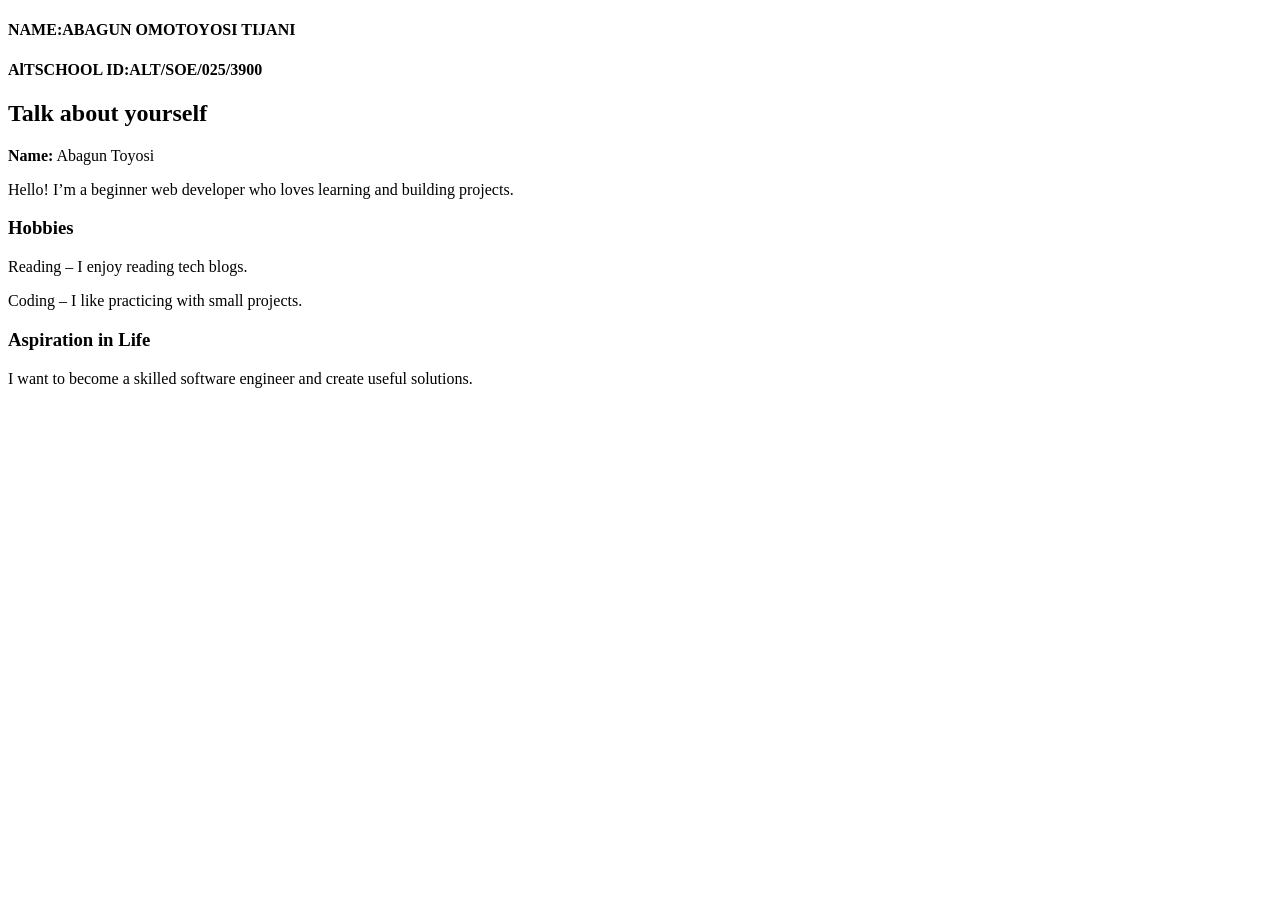
<file: Assignment2.html>
<!DOCTYPE html>
<html lang="en">
<head>
  <meta charset="UTF-8">
  <meta name="viewport" content="width=device-width, initial-scale=1.0">
  <title>About Me</title>
  <link rel="stylesheet" href="style.css">
</head>
<body>
    <h4>NAME:ABAGUN OMOTOYOSI TIJANI</h4>
    <h4>AlTSCHOOL ID:ALT/SOE/025/3900</h4>
  <div class="top-section">
    <div class="profile-pic"></div>
    <div class="intro">
      <h2>Talk about yourself</h2>
      <p><strong>Name:</strong> Abagun Toyosi</p>
      <p>Hello! I’m a beginner web developer who loves learning and building projects.</p>
    </div>
  </div>

  <div class="bottom-section">
    <div class="box">
      <h3>Hobbies</h3>
      <p>Reading – I enjoy reading tech blogs.</p>
      <p>Coding – I like practicing with small projects.</p>
    </div>
    <div class="box">
      <h3>Aspiration in Life</h3>
      <p>I want to become a skilled software engineer and create useful solutions.</p>
    </div>
  </div>

</body>
</html>
</file>
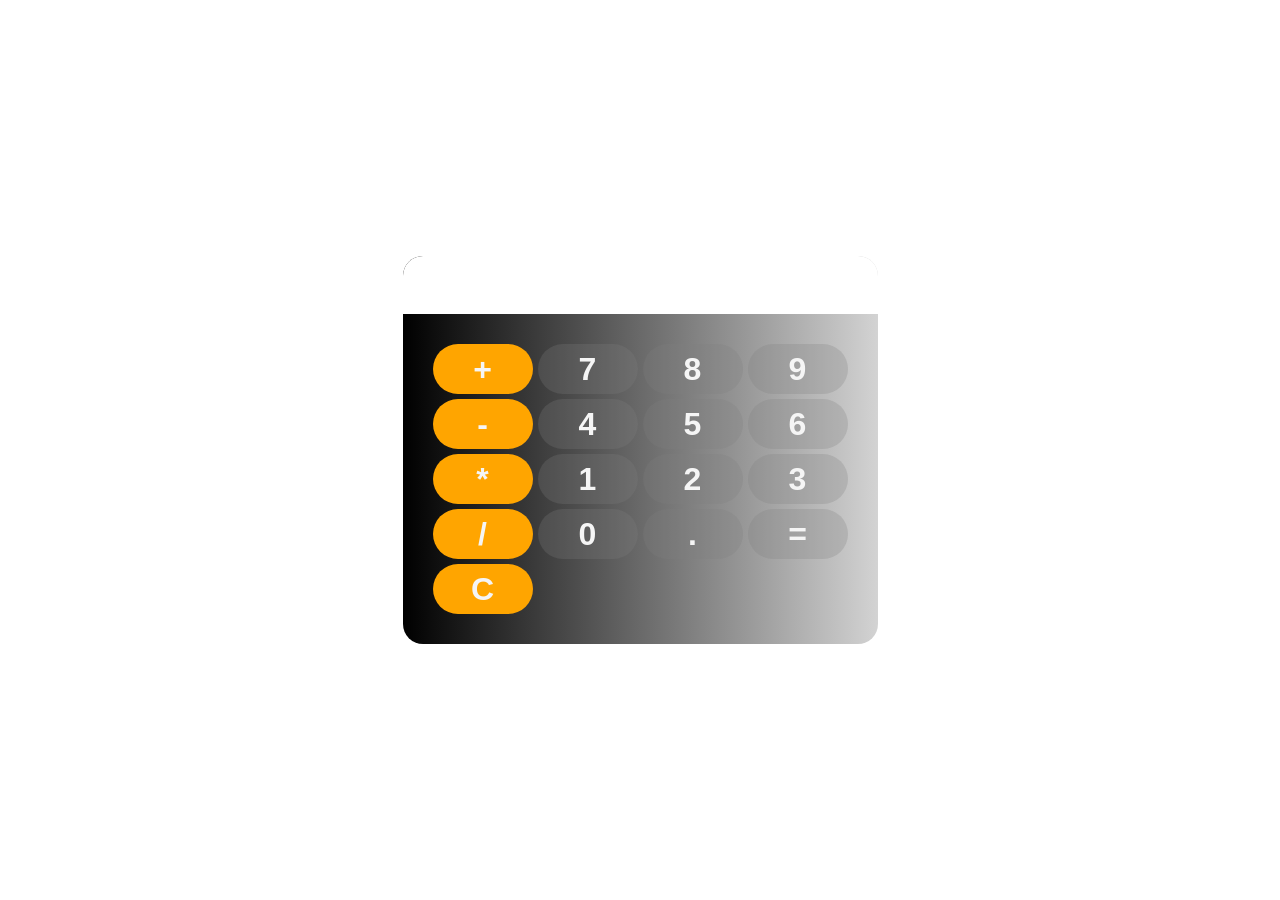
<file: cal.html>
<!DOCTYPE html>
<html lang="en">
<head>
    <meta charset="UTF-8">
    <meta name="viewport" content="width=device-width, initial-scale=1.0">
    <link rel="stylesheet" href="cal.css">
    <title>Simple Calculator</title>
</head>
<body>
    <div id="calculator">
        <input id="display" readonly>
        <div id="keys">
            <button onclick="appendToDisplay('+')" class="operate-btn">+</button>
            <button onclick="appendToDisplay('7')">7</button>
            <button onclick="appendToDisplay('8')">8</button>
            <button onclick="appendToDisplay('9')">9</button>
            <button onclick="appendToDisplay('-')" class="operate-btn">-</button>
            <button onclick="appendToDisplay('4')">4</button>
            <button onclick="appendToDisplay('5')">5</button>
            <button onclick="appendToDisplay('6')">6</button>
            <button onclick="appendToDisplay('*')" class="operate-btn">*</button>
            <button onclick="appendToDisplay('1')">1</button>
            <button onclick="appendToDisplay('2')">2</button>
            <button onclick="appendToDisplay('3')">3</button>
            <button onclick="appendToDisplay('/')" class="operate-btn">/</button>
            <button onclick="appendToDisplay('0')">0</button>
            <button onclick="appendToDisplay('.')">.</button>
            <button onclick="calculate()">=</button>
            <button onclick="clearDisplay()" class="operate-btn">C</button>
        </div>
    </div>

    <script src="cal.js"></script>
</body>
</html>
</file>
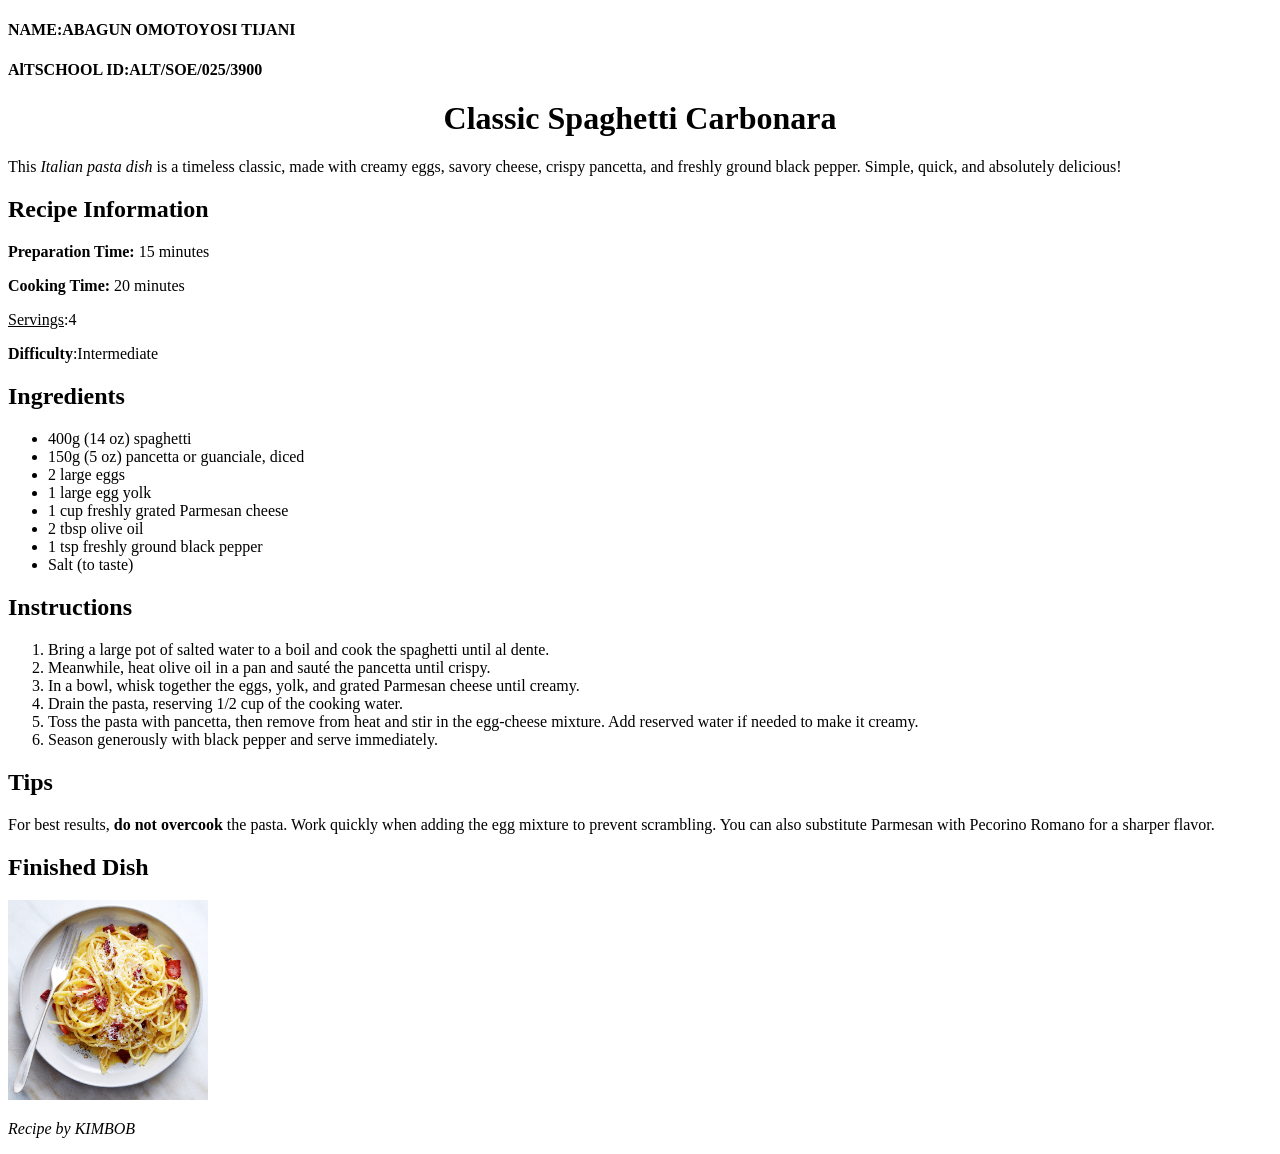
<file: recipe.html>
<!DOCTYPE html>
<html lang="en">
<head>
    <meta charset="UTF-8">
    <meta name="viewport" content="width=device-width, initial-scale=1.0">
    <title>Recipe</title>
</head>
<body>
    <!-- ===== Header Section ===== -->
    <header>
        <h4>NAME:ABAGUN OMOTOYOSI TIJANI</h4>
        <h4>AlTSCHOOL ID:ALT/SOE/025/3900</h4>

        <h1 align="center">Classic Spaghetti Carbonara</h1>
        <p>
            This <em>Italian pasta dish</em> is a timeless classic, made with creamy eggs, 
            savory cheese, crispy pancetta, and freshly ground black pepper. 
            Simple, quick, and absolutely delicious!
        </p>
    </header>

    <!-- ===== Recipe Details Section ===== -->
    <section>
        <h2>Recipe Information</h2>
        <p><strong>Preparation Time:</strong> 15 minutes</p>
        <p><strong>Cooking Time:</strong> 20 minutes</p>
        <p><u>Servings</u>:4</p>
        <p><strong>Difficulty</strong>:Intermediate</p>
    </section>

    <!-- ===== Ingredients Section ===== -->
    <section>
        <h2>Ingredients</h2>
        <ul>
            <li>400g (14 oz) spaghetti</li>
            <li>150g (5 oz) pancetta or guanciale, diced</li>
            <li>2 large eggs</li>
            <li>1 large egg yolk</li>
            <li>1 cup freshly grated Parmesan cheese</li>
            <li>2 tbsp olive oil</li>
            <li>1 tsp freshly ground black pepper</li>
            <li>Salt (to taste)</li>
        </ul>
    </section>

    <!-- ===== Instructions Section ===== -->
    <section>
        <h2>Instructions</h2>
        <ol>
            <li>Bring a large pot of salted water to a boil and cook the spaghetti until al dente.</li>
            <li>Meanwhile, heat olive oil in a pan and sauté the pancetta until crispy.</li>
            <li>In a bowl, whisk together the eggs, yolk, and grated Parmesan cheese until creamy.</li>
            <li>Drain the pasta, reserving 1/2 cup of the cooking water.</li>
            <li>Toss the pasta with pancetta, then remove from heat and stir in the egg-cheese mixture. 
                Add reserved water if needed to make it creamy.</li>
            <li>Season generously with black pepper and serve immediately.</li>
        </ol>
    </section>

    <!-- ===== Additional Info Section ===== -->
    <section>
        <h2>Tips</h2>
        <p>
            For best results, <strong>do not overcook</strong> the pasta. 
            Work quickly when adding the egg mixture to prevent scrambling. 
            You can also substitute Parmesan with Pecorino Romano for a sharper flavor.
        </p>
    </section>

    <!-- ===== Image Section ===== -->
    <section>
        <h2>Finished Dish</h2>
        <img src="images/carbonara.jpg" alt="A delicious plate of spaghetti carbonara with Parmesan and pancetta" width="200">
    </section>

    <!-- ===== Footer ===== -->
    <footer>
        <p><em>Recipe by KIMBOB</em></p>
    </footer>
</body>
</html>
</file>
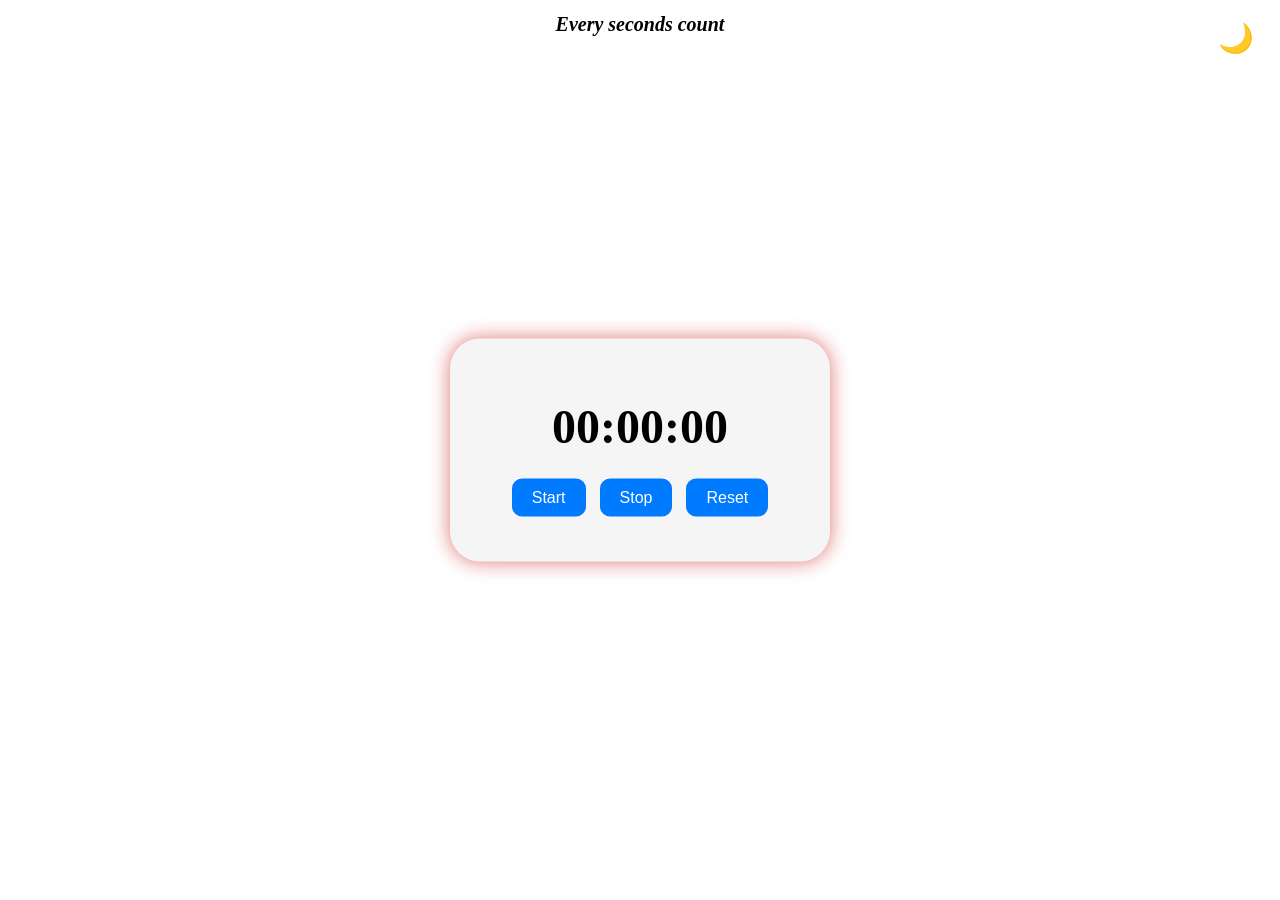
<file: Try.html>
<!DOCTYPE html>
<html lang="en">
  <head>
    <meta charset="UTF-8" />
    <meta name="viewport" content="width=device-width, initial-scale=1.0" />
    <title>Stopwatch App</title>
    <link rel="stylesheet" href="style.css" />
  </head>

  <body>
    <button id="theme-toggle" class="theme-toggle">🌙</button>
    <h1>Every seconds count</h1>

    <div class="timer">
      <div id="display">00:00:00</div>

      <div class="buttons">
        <button id="start">Start</button>
        <button id="stop">Stop</button>
        <button id="reset">Reset</button>
      </div>
    </div>

    <script src="try.js"></script>
  </body>
</html>
</file>
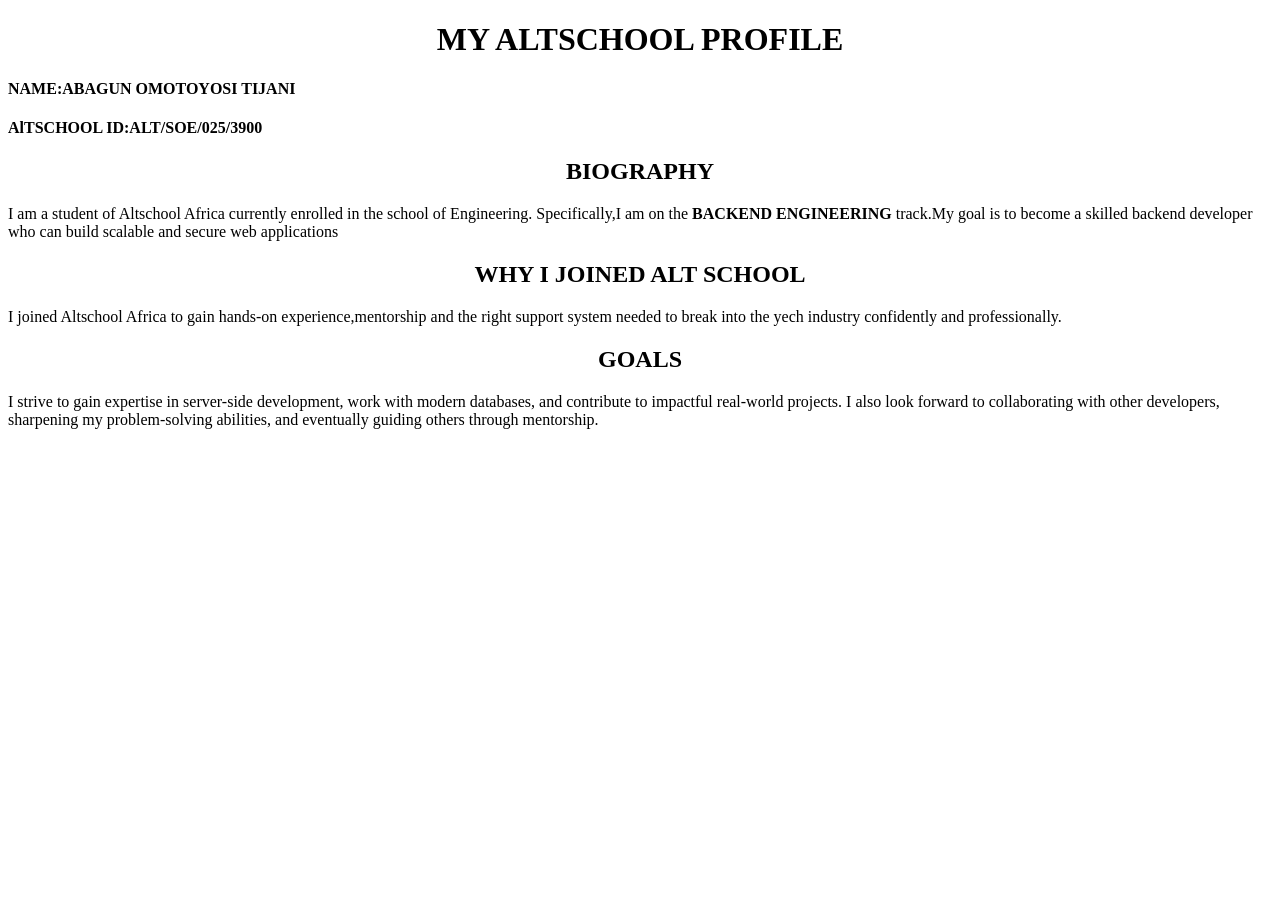
<file: altschool-profile/inde.html>
<!DOCTYPE html>
<html lang="en">
<head>
    <meta charset="UTF-8">
    <meta name="viewport" content="width=device-width, initial-scale=1.0">
    <title>Altschool Info</title>
</head>
<body>
    <h1 align="center" ID="Top">MY ALTSCHOOL PROFILE </h1>
<h4>NAME:ABAGUN OMOTOYOSI TIJANI</h4>
<h4>AlTSCHOOL ID:ALT/SOE/025/3900</h4>
  
<h2 align="center">BIOGRAPHY</h2>
<p>I am a student of Altschool Africa currently enrolled in the school of Engineering. Specifically,I am on the <strong>BACKEND ENGINEERING</strong> track.My goal is to become a skilled backend developer who can build scalable and secure web applications</p>

<h2 align="center">WHY I JOINED ALT SCHOOL</h2>
<p>
I joined Altschool Africa to gain hands-on experience,mentorship and the right support system needed to break into the yech industry confidently and professionally.
</p>

<h2 align="center">GOALS</h2>
<p>I strive to gain expertise in server-side development, work with modern databases, and contribute to impactful real-world projects.
    I also look forward to collaborating with other developers, sharpening my problem-solving abilities, and eventually guiding others through mentorship.</p>
</body>
</html>
</file>
<file: style.css>
/* body {
    font-family: Arial, sans-serif;
    padding: 20px;
    background: #f0f0f0;
  }
  
  /* Top layout */
  /* .top-section {
    display: grid;
    grid-template-columns: 150px 1fr;
    gap: 20px;
    margin-bottom: 20px;
  } */
  
  /* .profile-pic {
    width: 150px;
    height: 150px;
    background: #ccc;
    border-radius: 50%;
  }
  
  .intro, .box {
    background: #fff;
    padding: 15px;
    border: 1px solid #ddd;
    border-radius: 10px;
  } */
  
  /* Bottom layout */
  /* .bottom-section {
    display: grid;
    grid-template-columns: 1fr 1fr;
    gap: 20px;
  } */
  
  /* Mobile view */
  /* @media (max-width: 600px) {
    .top-section {
      grid-template-columns: 1fr;
      text-align: center;
    }
    .bottom-section {
      grid-template-columns: 1fr;
    }
  }
   /* */
/* 
Form{
  border-radius: 50px;
  background-color: aliceblue;
  padding: 10px;
}
label{display:block}
input[type=text], select {
  width: 30%;
  padding: 12px;
  margin: 8px 0;
  display:inline-block;
  border-radius: 7px;
  box-sizing:border-box;

}
input[type="tel"] {
  display: block;        /* makes it take a full line */
  /* width: 100%;           /* stretch across parent container */
  /* padding: 10px; */
  /* margin-bottom: 15px;   space under it */
  /* border: 1px solid #ccc; */
  /* border-radius: 6px; */
  /* font-size: 14px; */
/* } */ */ */

/* textarea{
  width: 200px;
  padding: 12px;
  margin: 8px 0;
  border-radius: 12px;
  display: block;
  border: 1px solid;
  font-size: 12px;
} */

/* title{
  display: inline-block;
  font-size: 20px;
  font-weight: 20px;
  color: aqua;
  margin-bottom: 10px;
} */
/* .form-title { */
  /* display: block;          /* make it sit on its own line */
  /* fon33; t-size: 18px;         bigger text */
  /* font-weight: bold;       bold */
  /* color: #3            dark gray */ */
  /* margin-bottom: 10px;     space below before radios */
/* } */


/* p{
  color:aquamarine;
  font-family: "consolas",Arial, Helvetica, sans-serif;
 
} */



 /* body {
  font-family: 'Courier New', Courier, monospace;         
  background: linear-gradient(to left, lightskyblue, gold);
  display: flex;       
  flex-direction: column;      
  align-items: center;         
  justify-content: center;     
  height: 100vh; 
  margin: 0; 
}

h1 {
  font-size: 20px;
  margin-bottom: 30px; 
  font-style: italic;
  text-align: center;
}      */
body {
  display: flex;
  flex-direction: column;  
  justify-content: center;    
  align-items: center;      
  height: 100vh;              
  background: linear-gradient(to left, lightskyblue, gold);
  font-family: 'Courier New', Courier, monospace;
}


h1 {
  font-size: 20px;
  font-style: italic;
  margin-bottom: 20px;  
  text-align: center;
}

.timer {
  justify-content: center;
  align-items: center;
  background: whitesmoke;
  color: black;
  padding: 40px;
  border-radius: 30px;
  box-shadow: 0 0 20px rgba(202, 12, 12, 0.573);
  text-align: center;
  transition: all 0.3s;
  width: 300px;
   position: absolute; 
   top: 50%;
    left: 50%; 
    transform: translate(-50%, -50%);
}


body.dark {
  background-color: black;
  color: whitesmoke;
}


.theme-toggle {
  position: absolute;
  top: 20px;
  right: 20px;
  background: none;
  border: none;
  font-size: 1.8rem;
  cursor: pointer;
  transition: transform 0.3s;
}

.theme-toggle:hover {
  transform: rotate(20deg);
}


body.dark .timer {
  background: gold;
  color: lightgray;
}


#display {
  font-size: 3rem;
  font-weight: bold;
  margin: 20px ;
}


.buttons button {
  margin: 5px;
  padding: 10px 20px;
  font-size: 1rem;
  border: none;
  border-radius: 10px;
  background-color: #007bff;
  color: white;
  cursor: pointer;
  transition: background 0.2s;
}

.buttons button:hover {
  background-color: #adb300;
} 


@media (max-width: 600px) {
  .timer {
    width: 90%;
    padding: 20px;
  }

  h1 {
    font-size: 16px;
  }

  #display {
    font-size: 2rem;
  }
}
</file>
<file: cal.css>
body{
    margin: 0;
    display: flex;
    justify-content: center;
    align-items: center;
    height: 100vh;
    background: linear-gradient(to right, black);


}
#calculator{
    font-family: Arial, Helvetica, sans-serif;
    background: linear-gradient(to right, black,lightgray);
    border-radius: 20px;
    max-width: 500px;
    overflow: hidden;
    

}
#display{
    width: 1000%;
    padding: 20px;
    font-size: 1rem;
    border: none;
    text-align: left;
    background-color: white;
    color: black;
}
#keys{
    display: grid;
    grid-template-columns: repeat(4,1fr);
    gap: 5px;
    padding: 30px;

}
button{
    width: 100px;
    height: 50px;
    border-radius: 50px;
    border: none;
    background-color: lch(52.8% 0.01 296.81 / 0.264);
    color: whitesmoke;
    font-size: 2rem;
    font-weight: bold;
    cursor: pointer;
}
button:hover{
    background-color: hsl(0, 0%, 20%);
}
button:active{
    background-color: hsl(120, 3%, 7%);
}

.operate-btn{
    background-color:orange;
}
.operate-btn:hover{
    background-color: rgba(255, 166, 0, 0.279);

}

.operate-btn:active{
    background-color: whitesmoke

}
</file>
